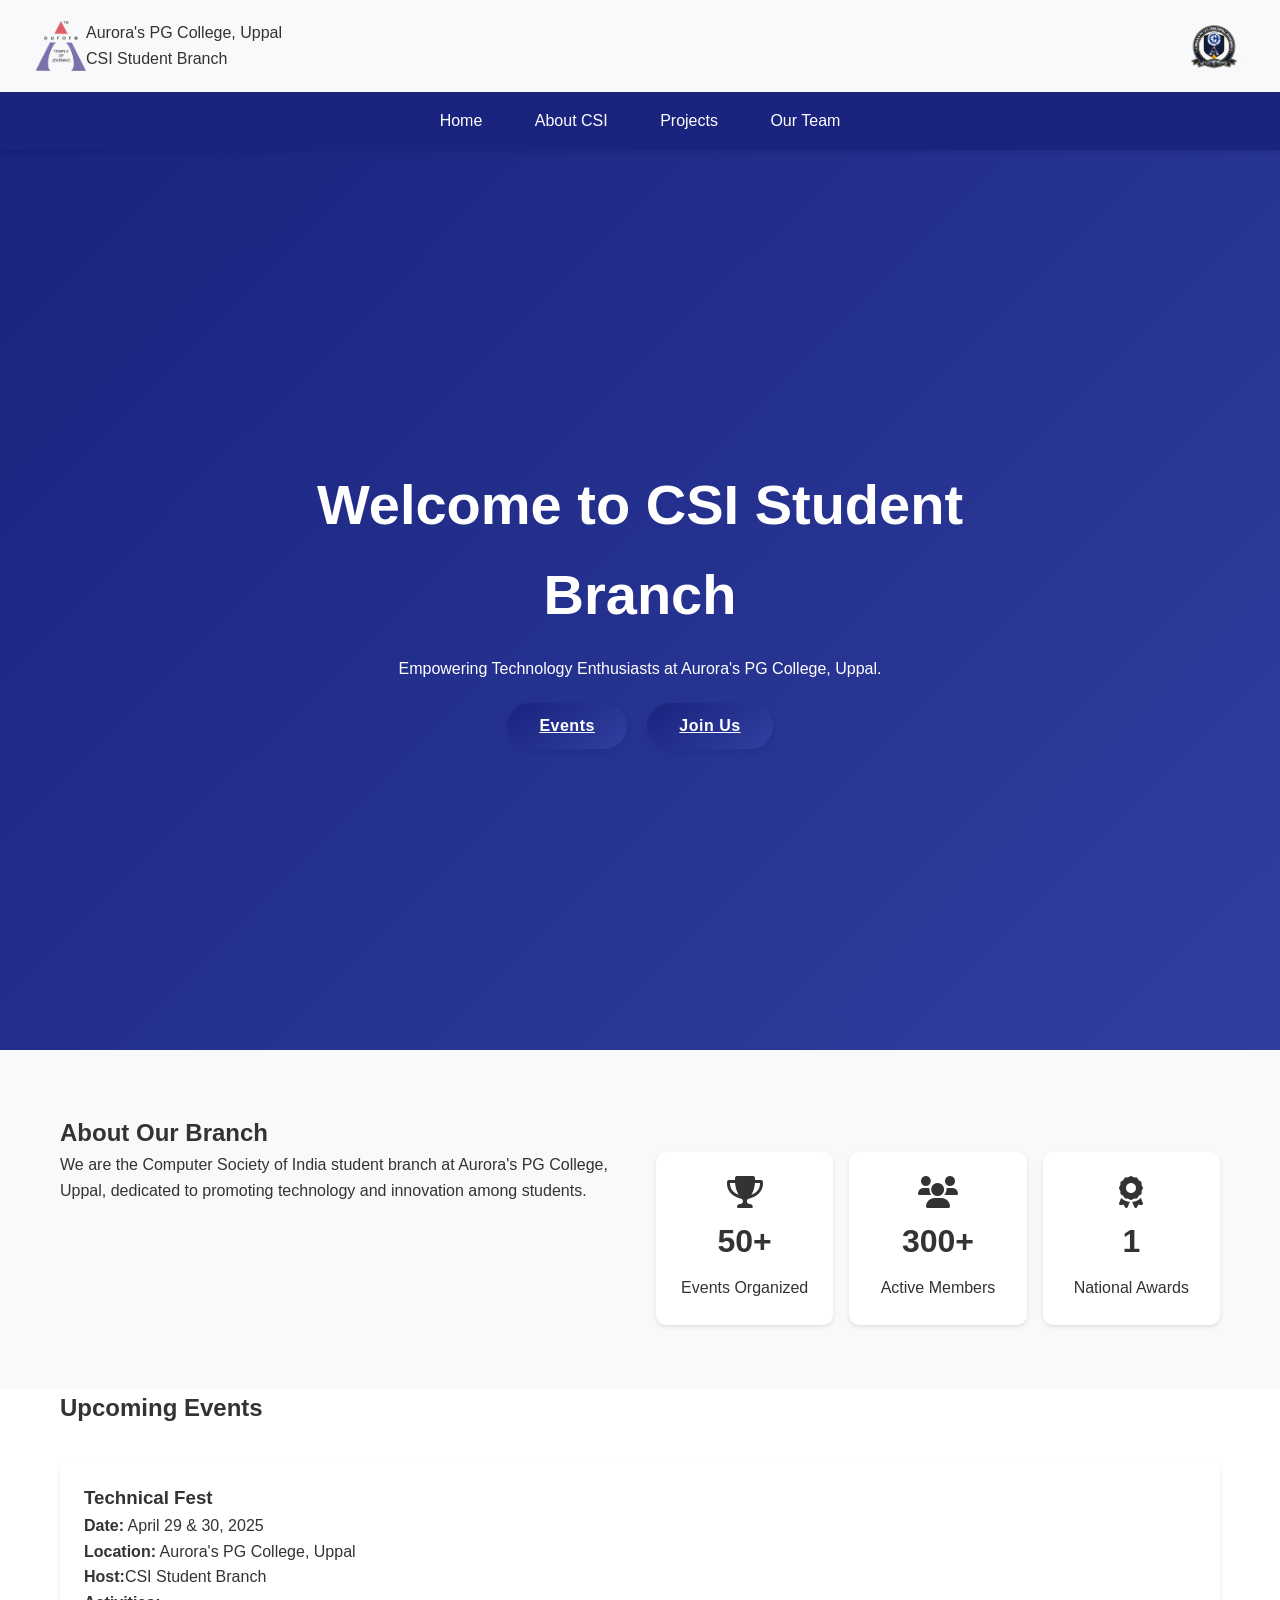
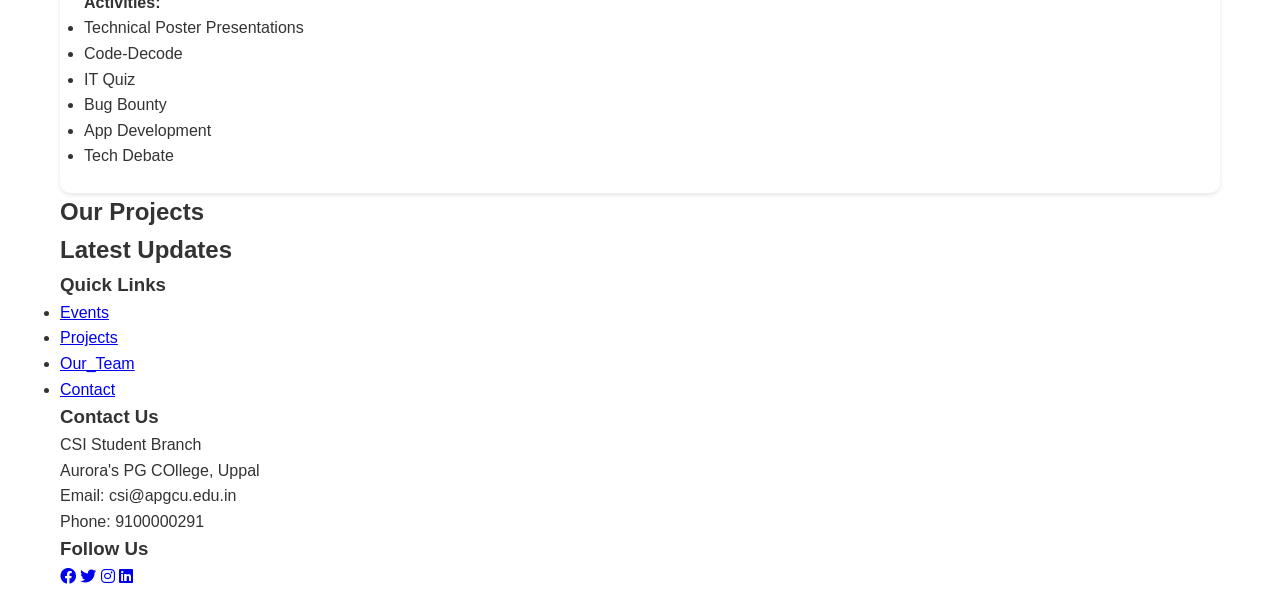
<file: index.html>
<!DOCTYPE html>
<html lang="en">
<head>
    <meta charset="UTF-8">
    
    <meta name="viewport" content="width=device-width, initial-scale=1.0">
    <title>Aurora's PG College, Uppal - CSI Student Branch</title>
    <link rel="stylesheet" href="css/style.css">
    <link rel="stylesheet" href="https://cdnjs.cloudflare.com/ajax/libs/font-awesome/6.0.0/css/all.min.css">
    

    <meta name="description" content="Computer Society of India Student Branch at Aurora's PG College, Uppal - Empowering students with technology, innovation, and community." />
    <meta name="author" content="CSI Student Branch - Aurora's PG College" />

    <meta property="og:title" content="CSI Student Branch - Aurora's PG College, Uppal" />
    <meta property="og:description" content="Computer Society of India Student Branch at Aurora's PG College, Uppal - Empowering students with technology, innovation, and community." />
    <meta property="og:type" content="website" />
    
</head>
<body>
    <header>
        <div class="header-top">
            <img src="images/aurora.png" alt="AU Logo" width="50" style="float: left; margin-left: 20px;">
            <p style="font-family:  'Arial Narrow', Arial, sans-serif; margin-right: auto; text-align: left;">Aurora's PG College, Uppal <br>CSI Student Branch
            </p>
            <img src="images/csi-au.png" alt="CSI AU Logo" width="60" style="float: left; margin-right: 20px;">
            <button class="mobile-menu-btn" aria-label="Toggle menu">
                <i class="fas fa-bars"></i>
            </button>
        </div>
        <nav>
            <div class="container">
                
                <a href="#home" class="active">Home</a>
                <a href="#about">About CSI</a>
                <a href="#projects">Projects</a>
                <a href="team.html">Our Team</a>
                
            </div>
        </nav>
    </header>

    <main>
        <!-- Hero Section -->
        <section id="home" class="hero">
            <div class="hero-content">
                <h1>Welcome to CSI Student Branch</h1>
                <p>Empowering Technology Enthusiasts at Aurora's PG College, Uppal.</p>
                <div class="cta-buttons">
                    <a href="events.html" class="btn secondary">Events</a>
                    <a href="join_us.html" id="joinUsButton" class="btn secondary">Join Us</a>
                </div>
            </div>
        </section>

        <!-- About Section -->
        <section id="about" class="about">
            <div class="container">
                <h2>About Our Branch</h2>
                <div class="about-content">
                    <div class="about-text">
                        <p>We are the Computer Society of India student branch at Aurora's PG College, Uppal, dedicated to promoting technology and innovation among students.</p>
                    </div>
                    <div class="achievements">
                        <div class="achievement">
                            <i class="fas fa-trophy"></i>
                            <div class="count">50+</div>
                            <div class="label">Events Organized</div>
                        </div>
                        <div class="achievement">
                            <i class="fas fa-users"></i>
                            <div class="count">300+</div>
                            <div class="label">Active Members</div>
                        </div>
                        <div class="achievement">
                            <i class="fas fa-award"></i>
                            <div class="count">1</div>
                            <div class="label">National Awards</div>
                        </div>
                    </div>
                </div>
            </div>
        </section>

        <!-- Events Section -->
        <section id="events" class="events">
            <div class="container">
                <h2>Upcoming Events</h2>
                <div class="events-grid">
                    <div class="event-card">
                        <h3>Technical Fest</h3>
                        <p><strong>Date:</strong> April 29 & 30, 2025</p>
                        <p><strong>Location:</strong> Aurora's PG College, Uppal</p>
                        <p><strong>Host:</strong>CSI Student Branch</p>
                        <p><strong>Activities:</strong>
                            <ul>
                                <li>Technical Poster Presentations</li>
                                <li>Code-Decode</li>
                                <li>IT Quiz</li>
                                <li>Bug Bounty</li>
                                <li>App Development</li>
                                <li>Tech Debate</li>
                            </ul>
                        </p>
                      </div>            
                </div>
            </div>
        </section>

        <!-- Projects Section -->
        <section id="projects" class="projects">
            <div class="container">
                <h2>Our Projects</h2>
                <div class="projects-grid">
                    <!-- Project cards will be dynamically loaded here -->
                </div>
            </div>
        </section>

        <!-- Members Section -->
        

        <!-- Blog Section -->
        <section id="blog" class="blog">
            <div class="container">
                <h2>Latest Updates</h2>
                <div class="blog-grid">
                    <!-- Blog posts will be dynamically loaded here -->
                </div>
            </div>
        </section>
    </main>

    <footer>
        <div class="container">
            <div class="footer-grid">
                <div class="quick-links" style="text-align: left;" >
                    <h3>Quick Links</h3>
                    <ul>
                        <li><a href="events.html">Events</a></li>
                        <li><a href="#projects">Projects</a></li>
                        <li><a href="team.html">Our_Team</a></li>
                        <li><a href="#contact">Contact</a></li>
                    </ul>
                </div>
                <div class="contact-info"style="text-align: left;">
                    <h3>Contact Us</h3>
                    <p>CSI Student Branch</p>
                    <p>Aurora's PG COllege, Uppal</p>
                    <p>Email: csi@apgcu.edu.in</p>
                    <p>Phone: 9100000291</p>
                </div>
                <div class="social-links">
                    <h3 style="text-align: left;">Follow Us</h3>
                    <div class="social-icons" style="text-align: left;">
                        <a href="https://www.facebook.com/profile.php?id=61558086990361" class="social-link"><i class="fab fa-facebook"></i></a>
                        <a href="#" class="social-link"><i class="fab fa-twitter"></i></a>
                        <a href="https://www.instagram.com/csi_apgcu/" class="social-link"><i class="fab fa-instagram"></i></a>
                        <a href="#" class="social-link"><i class="fab fa-linkedin"></i></a>
                    </div>
                </div>
            </div>
        </div>
    </footer>

    
</body>
</html>
</file>
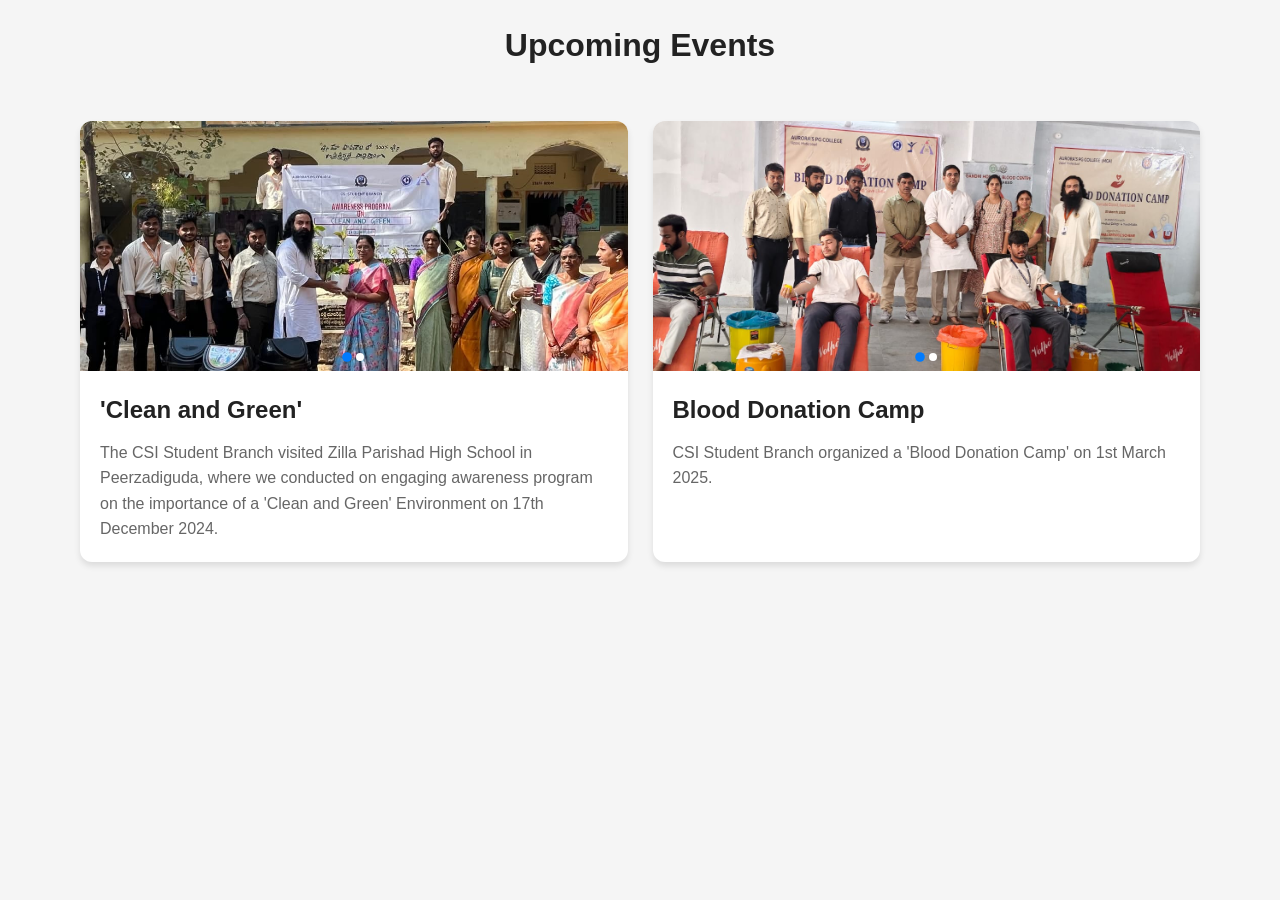
<file: events.html>
<!DOCTYPE html>
<html lang="en">
<head>
    <meta charset="UTF-8">
    <meta name="viewport" content="width=device-width, initial-scale=1.0">
    <title>Events Page</title>
    <style>
        * {
            margin: 0;
            padding: 0;
            box-sizing: border-box;
        }

        body {
            font-family: Arial, sans-serif;
            line-height: 1.6;
            color: #333;
            background-color: #f5f5f5;
        }

        .container {
            max-width: 1200px;
            margin: 0 auto;
            padding: 20px;
        }

        h1 {
            text-align: center;
            margin-bottom: 30px;
            color: #222;
        }

        .events-grid {
            display: grid;
            grid-template-columns: repeat(auto-fit, minmax(300px, 1fr));
            gap: 25px;
            padding: 20px;
        }

        .event-card {
            background: white;
            border-radius: 12px;
            overflow: hidden;
            box-shadow: 0 4px 6px rgba(0, 0, 0, 0.1);
        }

        .event-carousel {
            position: relative;
            width: 100%;
            height: 250px;
            overflow: hidden;
        }

        .carousel-inner {
            display: flex;
            transition: transform 0.5s ease-in-out;
            height: 100%;
        }

        .carousel-item {
            min-width: 100%;
            height: 100%;
            position: relative;
        }

        .carousel-item img {
            width: 100%;
            height: 100%;
            object-fit: cover;
        }

        .carousel-controls {
            position: absolute;
            width: 100%;
            bottom: 10px;
            display: flex;
            justify-content: center;
            gap: 5px;
        }

        .control-dot {
            width: 8px;
            height: 8px;
            border-radius: 50%;
            background: white;
            cursor: pointer;
            transition: transform 0.3s ease;
        }

        .control-dot.active {
            background: #007bff;
            transform: scale(1.2);
        }

        .event-details {
            padding: 20px;
        }

        .event-title {
            font-size: 1.5rem;
            margin-bottom: 10px;
            color: #222;
        }

        .event-description {
            font-size: 1rem;
            color: #666;
            line-height: 1.6;
        }

        @media (max-width: 768px) {
            .events-grid {
                grid-template-columns: 1fr;
            }
            
            .container {
                padding: 10px;
            }
        }
    </style>
</head>
<body>
    <div class="container">
        <h1>Upcoming Events</h1>
        
        <div class="events-grid">
            <!-- Event Card 1 -->
            <article class="event-card">
                <div class="event-carousel">
                    <div class="carousel-inner">
                        <div class="carousel-item">
                            <img src="eventpics/pld1.jpg" alt="Event 1 Photo 1">
                        </div>
                        <div class="carousel-item">
                            <img src="eventpics/pld2.jpg" alt="Event 1 Photo 2">
                        </div>
                    </div>
                    <div class="carousel-controls">
                        <span class="control-dot active"></span>
                        <span class="control-dot"></span>
                    </div>
                </div>
                
                <div class="event-details">
                    <h2 class="event-title">'Clean and Green'</h2>
                    <p class="event-description">
                       The CSI Student Branch visited Zilla Parishad High School in Peerzadiguda, where we conducted
                        on engaging awareness program on the importance of a 'Clean and Green' Environment on 17th December 2024.
                    </p>
                    </p>
                </div>
            </article>

            <!-- Event Card 2 -->
            <article class="event-card">
                <div class="event-carousel">
                    <div class="carousel-inner">
                        <div class="carousel-item">
                            <img src="eventpics/bld1.jpg" alt="Event 2 Photo 1">
                        </div>
                        <div class="carousel-item">
                            <img src="eventpics/bld2.jpg" alt="Event 2 Photo 2">
                        </div>
                    </div>
                    <div class="carousel-controls">
                        <span class="control-dot active"></span>
                        <span class="control-dot"></span>
                    </div>
                </div>
                
                <div class="event-details">
                    <h2 class="event-title">Blood Donation Camp</h2>
                    <p class="event-description">
                        CSI Student Branch organized a 'Blood Donation Camp' on 1st March 2025.
                    </p>
                </div>
            </article>
        </div>
    </div>

    <script>
        document.addEventListener('DOMContentLoaded', () => {
            const carousels = document.querySelectorAll('.carousel-inner');
            
            carousels.forEach(carousel => {
                const items = carousel.children.length;
                let currentIndex = 0;

                // Set up dots
                const dotContainer = carousel.parentElement.querySelector('.carousel-controls');
                const dots = dotContainer.children;

                // Auto-slide
                setInterval(() => {
                    currentIndex = (currentIndex + 1) % items;
                    updateCarousel();
                }, 3000);

                // Update carousel position and dots
                function updateCarousel() {
                    carousel.style.transform = `translateX(-${currentIndex * 100}%)`;
                    Array.from(dots).forEach((dot, index) => {
                        dot.classList.toggle('active', index === currentIndex);
                    });
                }

                // Click dots to navigate
                Array.from(dots).forEach((dot, index) => {
                    dot.addEventListener('click', () => {
                        currentIndex = index;
                        updateCarousel();
                    });
                });

                // Initialize carousel
                updateCarousel();
            });
        });
    </script>
</body>
</html>
</file>
<file: css/style.css>
/* Common styles */
* {
    margin: 0;
    padding: 0;
    box-sizing: border-box;
}

body {
    font-family: 'Segoe UI', Tahoma, Geneva, Verdana, sans-serif;
    line-height: 1.6;
    color: #333;
}

.container {
    max-width: 1200px;
    margin: 0 auto;
    padding: 0 20px;
}

/* Header styles */
header {
    background: #fff;
    box-shadow: 0 2px 4px rgba(0,0,0,0.1);
    position: sticky;
    top: 0;
    z-index: 100;
}

.logo {
    display: flex;
    justify-content: space-between;
    align-items: center;
    padding: 1rem;
    background: #f8f9fa;
}

.logo img {
    max-width: 150px;
    height: auto;
}

nav {
    display: flex;
    justify-content: center;
    padding: 1rem 0;
    background: #1a237e;
}

nav a {
    color: #fff;
    text-decoration: none;
    padding: 0.5rem 1rem;
    margin: 0 0.5rem;
    transition: color 0.3s;
    position: relative;
}

nav a::after {
    content: '';
    position: absolute;
    bottom: 0;
    left: 0;
    width: 100%;
    height: 2px;
    background: #fff;
    transform: scaleX(0);
    transition: transform 0.3s;
}

nav a:hover::after {
    transform: scaleX(1);
}

/* Hero Section */
.hero {
    height: 100vh;
    background: linear-gradient(135deg, #1a237e 0%, #303f9f 100%);
    display: flex;
    align-items: center;
    color: #fff;
    text-align: center;
    padding: 0 20px;
}

.hero-content {
    text-align: center;
    max-width: 800px;
    margin: 0 auto;
}

.hero h1 {
    font-size: 3.5rem;
    margin-bottom: 1rem;
}

.cta-buttons {
    margin-top: 2rem;
}

.btn {
    padding: 0.8rem 1.5rem;
    border: none;
    border-radius: 25px;
    font-size: 1rem;
    cursor: pointer;
    transition: transform 0.3s;
    margin: 0 0.5rem;
}

.btn.primary {
    background: #1a237e;
    color: #fff;
}

.btn.secondary {
    background: linear-gradient(145deg, #1a237e 0%, #303f9f 100%);
    color: #fff;
    font-weight: 600;
    letter-spacing: 0.5px;
    box-shadow: 0 4px 6px rgba(26, 35, 126, 0.2);
    border: none;
    padding: 0.9rem 2rem;
    transition: all 0.3s ease;
}

.btn.secondary:hover {
    transform: translateY(-3px);
    box-shadow: 0 6px 12px rgba(26, 35, 126, 0.3);
    background: linear-gradient(145deg, #303f9f 0%, #1a237e 100%);
}

/* About Section */
.about {
    padding: 4rem 0;
    background: #f8f9fa;
}

.about-content {
    display: grid;
    grid-template-columns: 1fr 1fr;
    gap: 2rem;
}

.achievements {
    display: grid;
    grid-template-columns: repeat(3, 1fr);
    gap: 1rem;
}

.achievement {
    background: #fff;
    padding: 1.5rem;
    border-radius: 10px;
    text-align: center;
    box-shadow: 0 2px 4px rgba(0,0,0,0.1);
}

.achievement i {
    font-size: 2rem;
    margin-bottom: 0.5rem;
}

.achievement .count {
    font-size: 2rem;
    font-weight: bold;
    margin-bottom: 0.5rem;
}

/* Events Section */
.events-grid {
    display: grid;
    grid-template-columns: repeat(auto-fit, minmax(300px, 1fr));
    gap: 2rem;
    margin-top: 2rem;
}

.event-card {
    background: #fff;
    padding: 1.5rem;
    border-radius: 10px;
    box-shadow: 0 2px 4px rgba(0,0,0,0.1);
}

/* Mobile Menu Button */
.mobile-menu-btn {
    display: none;
    background: none;
    border: none;
    color: #1a237e;
    font-size: 1.5rem;
    cursor: pointer;
    padding: 0.5rem;
}

.header-top {
    display: flex;
    justify-content: space-between;
    align-items: center;
    padding: 1rem;
    background: #f8f9fa;
}

/* Responsive Design */
@media (max-width: 768px) {
    /* Header and Navigation */
    .mobile-menu-btn {
        display: block;
    }
    
    nav {
        display: none;
        flex-direction: column;
        position: absolute;
        top: 100%;
        left: 0;
        right: 0;
        background: #1a237e;
        z-index: 1000;
        padding: 1rem 0;
        opacity: 1;
        transition: all 0.3s ease;
        box-shadow: 0 4px 6px rgba(0,0,0,0.1);
    }
    
    nav.active {
        display: flex;
    }
    
    nav a {
        padding: 1rem;
        margin: 0;
        border-top: 1px solid rgba(255,255,255,0.1);
    }

    /* Logo */
    .logo {
        flex-direction: column;
        gap: 1rem;
    }
    
    .logo img {
        max-width: 120px;
    }

    /* Hero Section */
    .hero {
        height: auto;
        min-height: 80vh;
        padding: 4rem 0;
    }
    
    .hero h1 {
        font-size: 2rem;
        line-height: 1.2;
    }
    
    .cta-buttons {
        flex-direction: column;
        gap: 1rem;
    }

    /* Grid Layouts */
    .about-content,
    .achievements,
    .events-grid,
    .projects-grid,
    .blog-grid,
    .footer-grid {
        grid-template-columns: 1fr;
    }
    
    .achievement {
        margin-bottom: 1rem;
    }

    /* Sections */
    section {
        padding: 2rem 0;
    }
}

/* Small devices (phones, 480px and down) */
@media (max-width: 480px) {
    .hero h1 {
        font-size: 1.8rem;
    }
    
    .hero p {
        font-size: 1rem;
    }
    
    .container {
        padding: 0 1rem;
    }
    
    .btn {
        padding: 0.8rem 1.2rem;
        font-size: 0.9rem;
    }
}

/* Membership Form Styles */
.membership-form {
    max-width: 800px;
    margin: 2rem auto;
    padding: 2rem;
    background: #fff;
    border-radius: 10px;
    box-shadow: 0 2px 10px rgba(0,0,0,0.1);
}

.form-section {
    margin-bottom: 2rem;
    border-bottom: 1px solid #eee;
    padding-bottom: 1.5rem;
}

.form-group {
    margin-bottom: 1.5rem;
}

label {
    display: block;
    margin-bottom: 0.5rem;
    font-weight: 500;
    color: #333;
}

input[type="text"],
input[type="email"],
input[type="number"],
select,
textarea {
    width: 100%;
    padding: 0.8rem;
    border: 1px solid #ddd;
    border-radius: 4px;
    font-size: 1rem;
}

textarea {
    resize: vertical;
    min-height: 100px;
}

.checkbox-group {
    display: grid;
    grid-template-columns: repeat(auto-fit, minmax(200px, 1fr));
    gap: 1rem;
    margin-top: 0.5rem;
}

.checkbox-group label {
    display: flex;
    align-items: center;
    gap: 0.5rem;
    font-weight: normal;
}

.submit-section {
    text-align: center;
    border-bottom: none;
}

@media (max-width: 600px) {
    .membership-form {
        margin: 1rem;
        padding: 1rem;
    }
    
    .checkbox-group {
        grid-template-columns: 1fr;
    }
}

/* Team Page Styles */
.team-page {
    max-width: 1200px;
    margin: 0 auto;
    padding: 2rem;
}

.team-members {
    display: grid;
    grid-template-columns: repeat(auto-fit, minmax(280px, 1fr));
    gap: 2rem;
    margin: 2rem 0;
}

.member-card {
    background: linear-gradient(145deg, #ffffff 0%, #f8f9fa 100%);
    border-radius: 15px;
    box-shadow: 
        0 4px 6px -1px rgba(0, 0, 0, 0.05),
        0 8px 12px -2px rgba(0, 0, 0, 0.1);
    overflow: hidden;
    transition: transform 0.3s ease, box-shadow 0.3s ease;
    position: relative;
}

.member-card:hover {
    transform: translateY(-5px);
    box-shadow: 
        0 8px 12px -2px rgba(0, 0, 0, 0.05),
        0 16px 24px -4px rgba(0, 0, 0, 0.1);
}

.member-card::before {
    content: '';
    position: absolute;
    top: 0;
    left: 0;
    right: 0;
    bottom: 0;
    background: linear-gradient(
        45deg,
        rgba(255,255,255,0.1) 0%,
        rgba(255,255,255,0) 100%
    );
    border-radius: 15px;
    pointer-events: none;
}

.member-image {
    height: 250px;
    overflow: hidden;
    position: relative;
}

.member-image img {
    width: 100%;
    height: 100%;
    object-fit: cover;
    object-position: center;
    border-radius: 15px;
    transition: transform 0.3s ease;
}

.member-card:hover .member-image img {
    transform: scale(1.05);
}

.member-info {
    padding: 1.5rem;
}

.member-info h3 {
    margin: 0 0 0.5rem;
    font-size: 1.5rem;
    color: #1a237e;
}

.member-info p {
    margin: 0.5rem 0;
    line-height: 1.6;
}

.designation {
    color: #666;
    font-style: italic;
}

.add-member-form {
    background: white;
    padding: 2rem;
    border-radius: 15px;
    box-shadow: 0 2px 4px rgba(0, 0, 0, 0.1);
    margin-top: 2rem;
}

@media (max-width: 768px) {
    .team-members {
        grid-template-columns: 1fr;
    }

    .member-card {
        margin: 1rem;
    }

    .member-card:hover {
        transform: none;
    }
}
</file>
